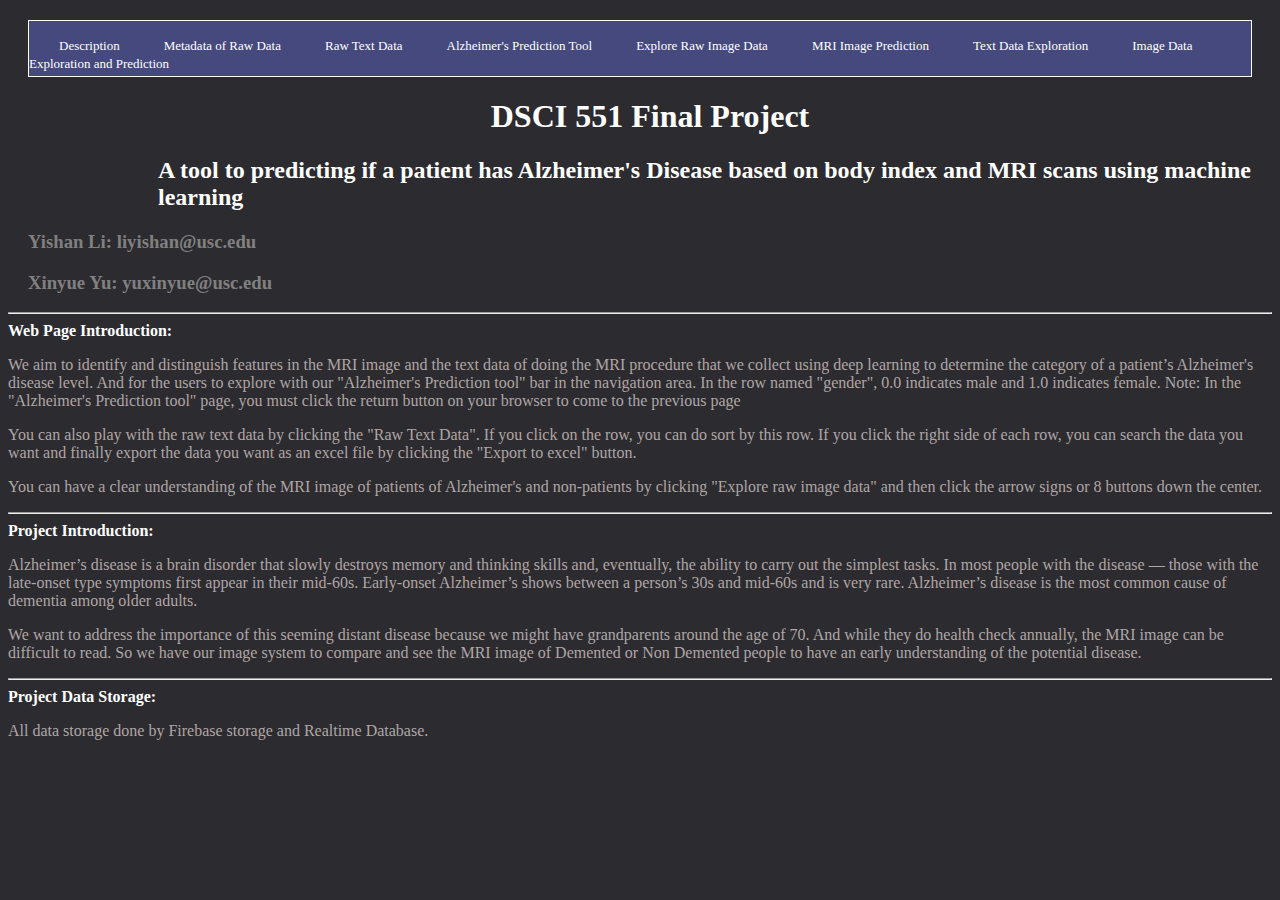
<file: Website File/index.html>
<!DOCTYPE html>
<html lang="en">
<head>
    <meta charset="UTF-8">
    <meta http-equiv="X-UA-Compatible" content="IE=edge">
    <meta name="viewport" content="width=device-width, initial-scale=1.0">
    <title>Document</title>
    <link rel="stylesheet" href="style.css">
</head>
<body>
    <div class="navigation">
        <a href="index.html">Description</a>
        <a href="metadata.html">Metadata of Raw Data</a>
        <a href="textdata.html">Raw Text Data</a>
        <a href="https://finallit.herokuapp.com/">Alzheimer's Prediction Tool</a>
        <a href="image.html">Explore Raw Image Data</a>
        <a href="myForm.html">MRI Image Prediction</a>
        <a href="mldata.html">Text Data Exploration</a>
        <a href="imgdata.html">Image Data Exploration and Prediction</a>
    </div>
    <h1>
        <center>DSCI 551 Final Project</center></h1>
    <h2>A tool to predicting if a patient has Alzheimer's Disease based on body index and MRI scans using machine learning</h2>
    <h3>Yishan Li: liyishan@usc.edu</h3>
    <h3>Xinyue Yu: yuxinyue@usc.edu</h3>
    <hr/>
    <b>Web Page Introduction:</b>
    <p>We aim to identify and distinguish features in the MRI image and the text data of doing the MRI procedure that we collect using deep learning to determine the category of a patient’s Alzheimer's disease level. And for the users to explore with our "Alzheimer's Prediction tool" bar in the navigation area. In the row named "gender", 0.0 indicates male and 1.0 indicates female. Note: In the "Alzheimer's Prediction tool" page, you must click the return button on your browser to come to the previous page </p>
    <p>You can also play with the raw text data by clicking the "Raw Text Data". If you click on the row, you can do sort by this row. If you click the right side of each row, you can search the data you want and finally export the data you want as an excel file by clicking the "Export to excel" button.</p>
    <p>You can have a clear understanding of the MRI image of patients of Alzheimer's and non-patients by clicking "Explore raw image data" and then click the arrow signs or 8 buttons down the center. </p>
    <hr/>
    <b>Project Introduction:</b>
    <p>Alzheimer’s disease is a brain disorder that slowly destroys memory and thinking skills and, eventually, the ability to carry out the simplest tasks. In most people with the disease — those with the late-onset type symptoms first appear in their mid-60s. Early-onset Alzheimer’s shows between a person’s 30s and mid-60s and is very rare. Alzheimer’s disease is the most common cause of dementia among older adults.</p>
    <p>We want to address the importance of this seeming distant disease because we might have grandparents around the age of 70. And while they do health check annually, the MRI image can be difficult to read. So we have our image system to compare and see the MRI image of Demented or Non Demented people to have an early understanding of the potential disease. </p>
    <hr/>
    <b>Project Data Storage:</b>
    <p>All data storage done by Firebase storage and Realtime Database. </p>
</body>
</html>
</file>
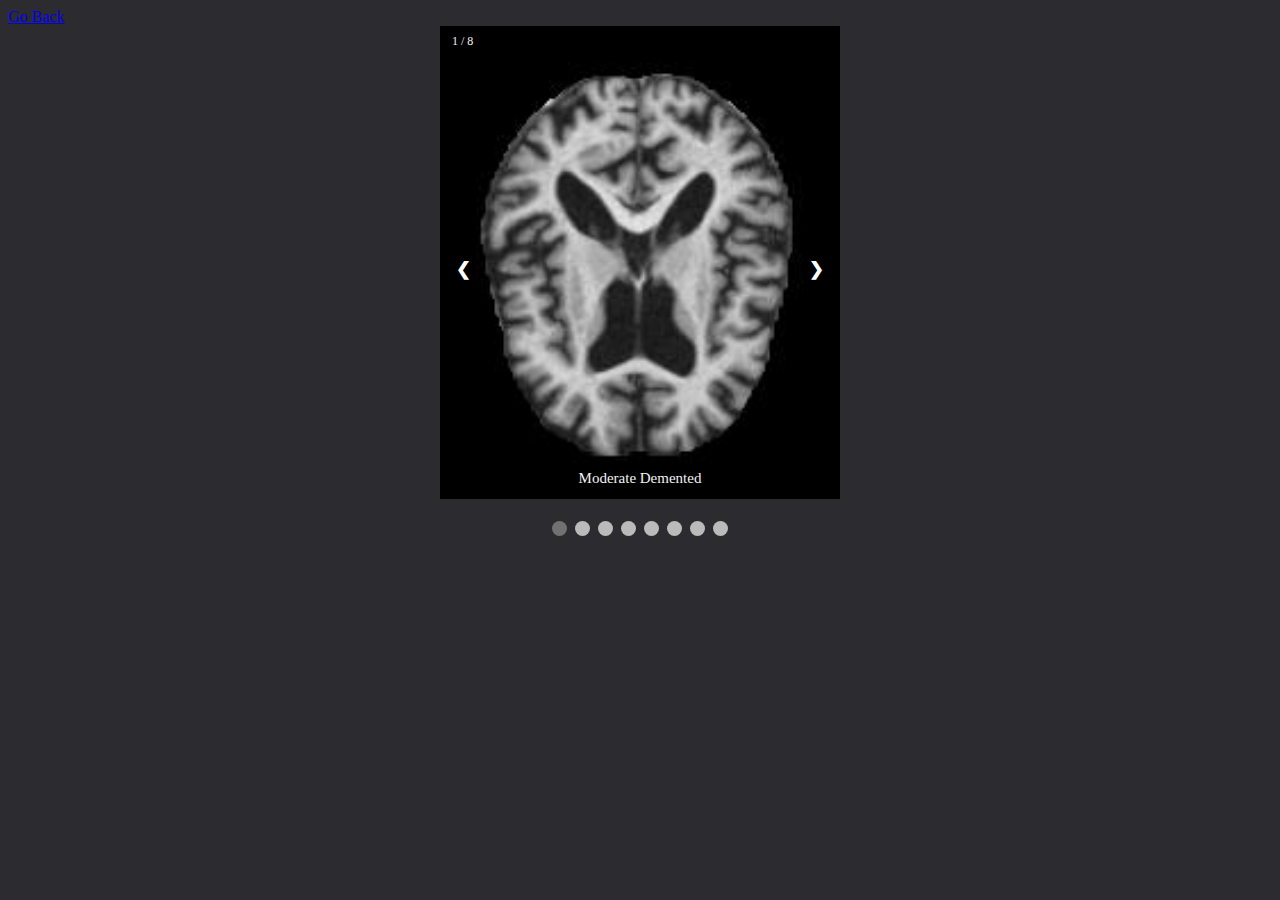
<file: Website File/image.html>
<!DOCTYPE html>
<html lang="en">
<head>
    <meta charset="UTF-8">
    <meta http-equiv="X-UA-Compatible" content="IE=edge">
    <meta name="viewport" content="width=device-width, initial-scale=1.0">
    <title>Image raw data exploration</title>

    <link rel="stylesheet" type="text/css" href="image.css">
</head>
<body>
    <div class="navigation">
        <a href="index.html">Go Back</a>
      </div>

    <!-- Slideshow container -->
    <div class="slideshow-container">

    <!-- Full-width images with number and caption text -->
    <div class="mySlides fade">
      <div class="numbertext">1 / 8</div>
      <img src="./images/Dem34.jpg" style="width:100%">
      <div class="text">Moderate Demented</div>
    </div>
  
    <div class="mySlides fade">
      <div class="numbertext">2 / 8</div>
      <img src="./images/nonDem2.jpg" style="width:100%">
      <div class="text">Non Demented</div>
    </div>
  
    <div class="mySlides fade">
      <div class="numbertext">3 / 8</div>
      <img src="./images/Dem27.jpg" style="width:100%">
      <div class="text">Moderate Demented</div>
    </div>
    <div class="mySlides fade">
        <div class="numbertext">4 / 8</div>
        <img src="./images/nonDem6.jpg" style="width:100%">
        <div class="text">Non Demented</div>
      </div>
      <div class="mySlides fade">
        <div class="numbertext">5 / 8</div>
        <img src="./images/Dem44.jpg" style="width:100%">
        <div class="text">Moderate Demented</div>
      </div>
      <div class="mySlides fade">
        <div class="numbertext">6 / 8</div>
        <img src="./images/nonDem135.jpg" style="width:100%">
        <div class="text">Non Demented</div>
      </div>
      <div class="mySlides fade">
        <div class="numbertext">7 / 8</div>
        <img src="./images/Dem48.jpg" style="width:100%">
        <div class="text">Moderate Demented</div>
      </div>
      <div class="mySlides fade">
        <div class="numbertext">8 / 8</div>
        <img src="./images/nonDem503.jpg" style="width:100%">
        <div class="text">Non Demented</div>
      </div>

    <!-- Next and previous buttons -->
    <a class="prev" onclick="plusSlides(-1)">&#10094;</a>
    <a class="next" onclick="plusSlides(1)">&#10095;</a>
  </div>
  
  <br>
  
  <!-- The dots/circles -->
  <div style="text-align:center">
    <span class="dot" onclick="currentSlide(1)"></span>
    <span class="dot" onclick="currentSlide(2)"></span>
    <span class="dot" onclick="currentSlide(3)"></span>
    <span class="dot" onclick="currentSlide(4)"></span>
    <span class="dot" onclick="currentSlide(5)"></span>
    <span class="dot" onclick="currentSlide(6)"></span>
    <span class="dot" onclick="currentSlide(7)"></span>
    <span class="dot" onclick="currentSlide(8)"></span>
  </div>
  
  <script src="./img.js"> </script>
</body>
</html>
</file>
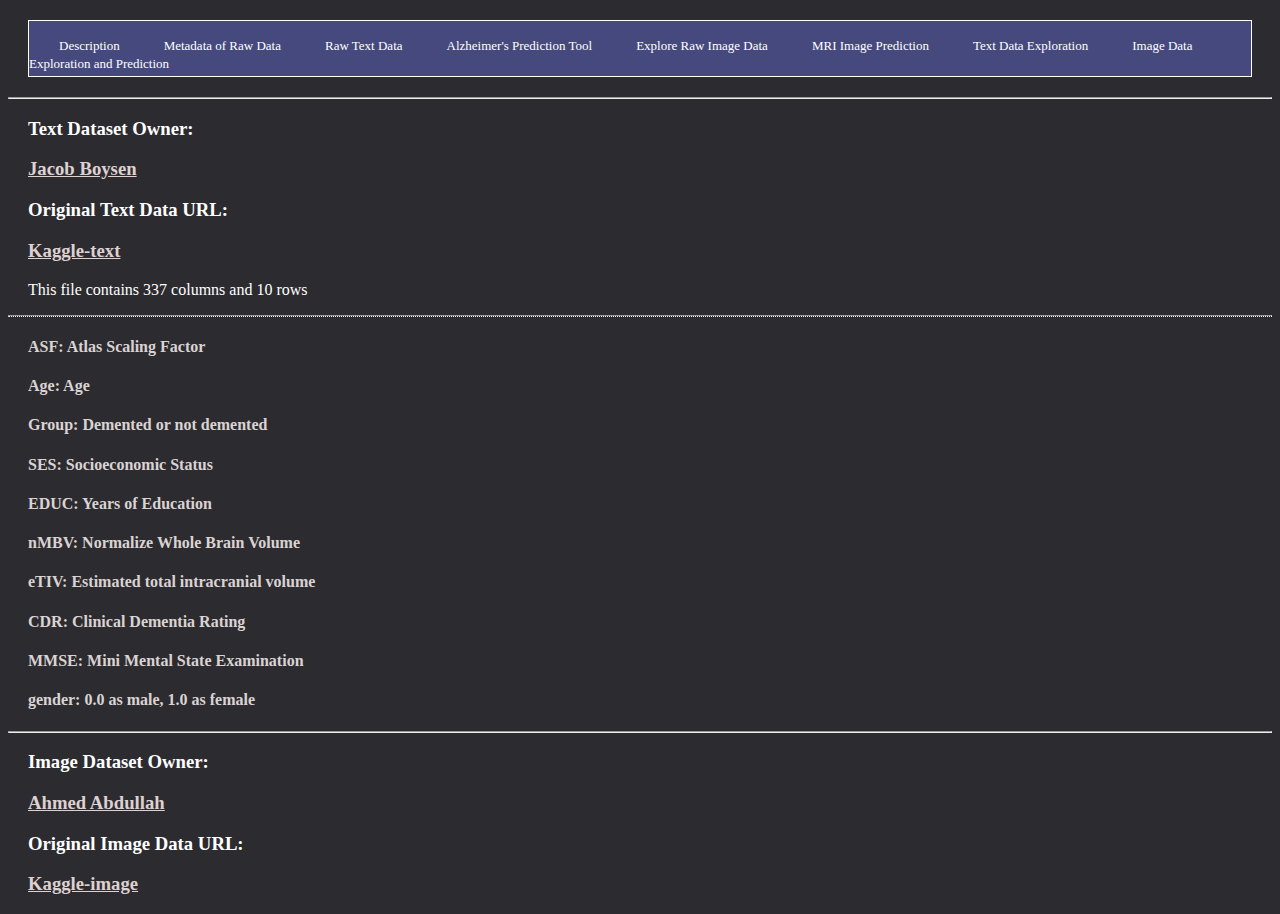
<file: Website File/metadata.html>
<!DOCTYPE html>
<html lang="en">
<head>
    <meta charset="UTF-8">
    <meta http-equiv="X-UA-Compatible" content="IE=edge">
    <meta name="viewport" content="width=device-width, initial-scale=1.0">
    <title>Metadata of text data</title>
    <link rel="stylesheet" href="metadata.css">
</head>
<body>
    <div class="navigation">
        <a href="index.html">Description</a>
        <a href="metadata.html">Metadata of Raw Data</a>
        <a href="textdata.html">Raw Text Data</a>
        <a href="https://finallit.herokuapp.com/">Alzheimer's Prediction Tool</a>
        <a href="image.html">Explore Raw Image Data</a>
        <a href="myForm.html">MRI Image Prediction</a>
        <a href="mldata.html">Text Data Exploration</a>
        <a href="imgdata.html">Image Data Exploration and Prediction</a>
    </div>
    <hr/>
    <h3>Text Dataset Owner:</h3>
    <h3>  
        <a href="https://www.kaggle.com/jboysen">Jacob Boysen</a>
     </h3>
    <h3>Original Text Data URL:</h3>
    <h3>
    <a href="https://www.kaggle.com/jboysen/mri-and-alzheimers?select=oasis_longitudinal.csv">Kaggle-text</a>
    </h3>
    <p>This file contains 337 columns and 10 rows</p>
    <hr style="border-bottom: dotted 1px rgb(255, 255, 255)" />
    <h4>ASF: Atlas Scaling Factor </h4>
    <h4>Age: Age </h4>
    <h4>Group: Demented or not demented</h4>
    <h4>SES: Socioeconomic Status</h4>
    <h4>EDUC: Years of Education</h4>
    <h4>nMBV: Normalize Whole Brain Volume</h4>
    <h4>eTIV: Estimated total intracranial volume</h4>
    <h4>CDR: Clinical Dementia Rating</h4>
    <h4>MMSE: Mini Mental State Examination</h4>
    <h4>gender: 0.0 as male, 1.0 as female</h4>
    <hr/>
    <h3>Image Dataset Owner:</h3>
    <h3>  
        <a href="https://www.kaggle.com/legendahmed">Ahmed Abdullah</a>
     </h3>
    <h3>Original Image Data URL:</h3>
    <h3>
    <a href="https://www.kaggle.com/legendahmed/alzheimermridataset">Kaggle-image</a>
    </h3>
    


</body>
</html>
</file>
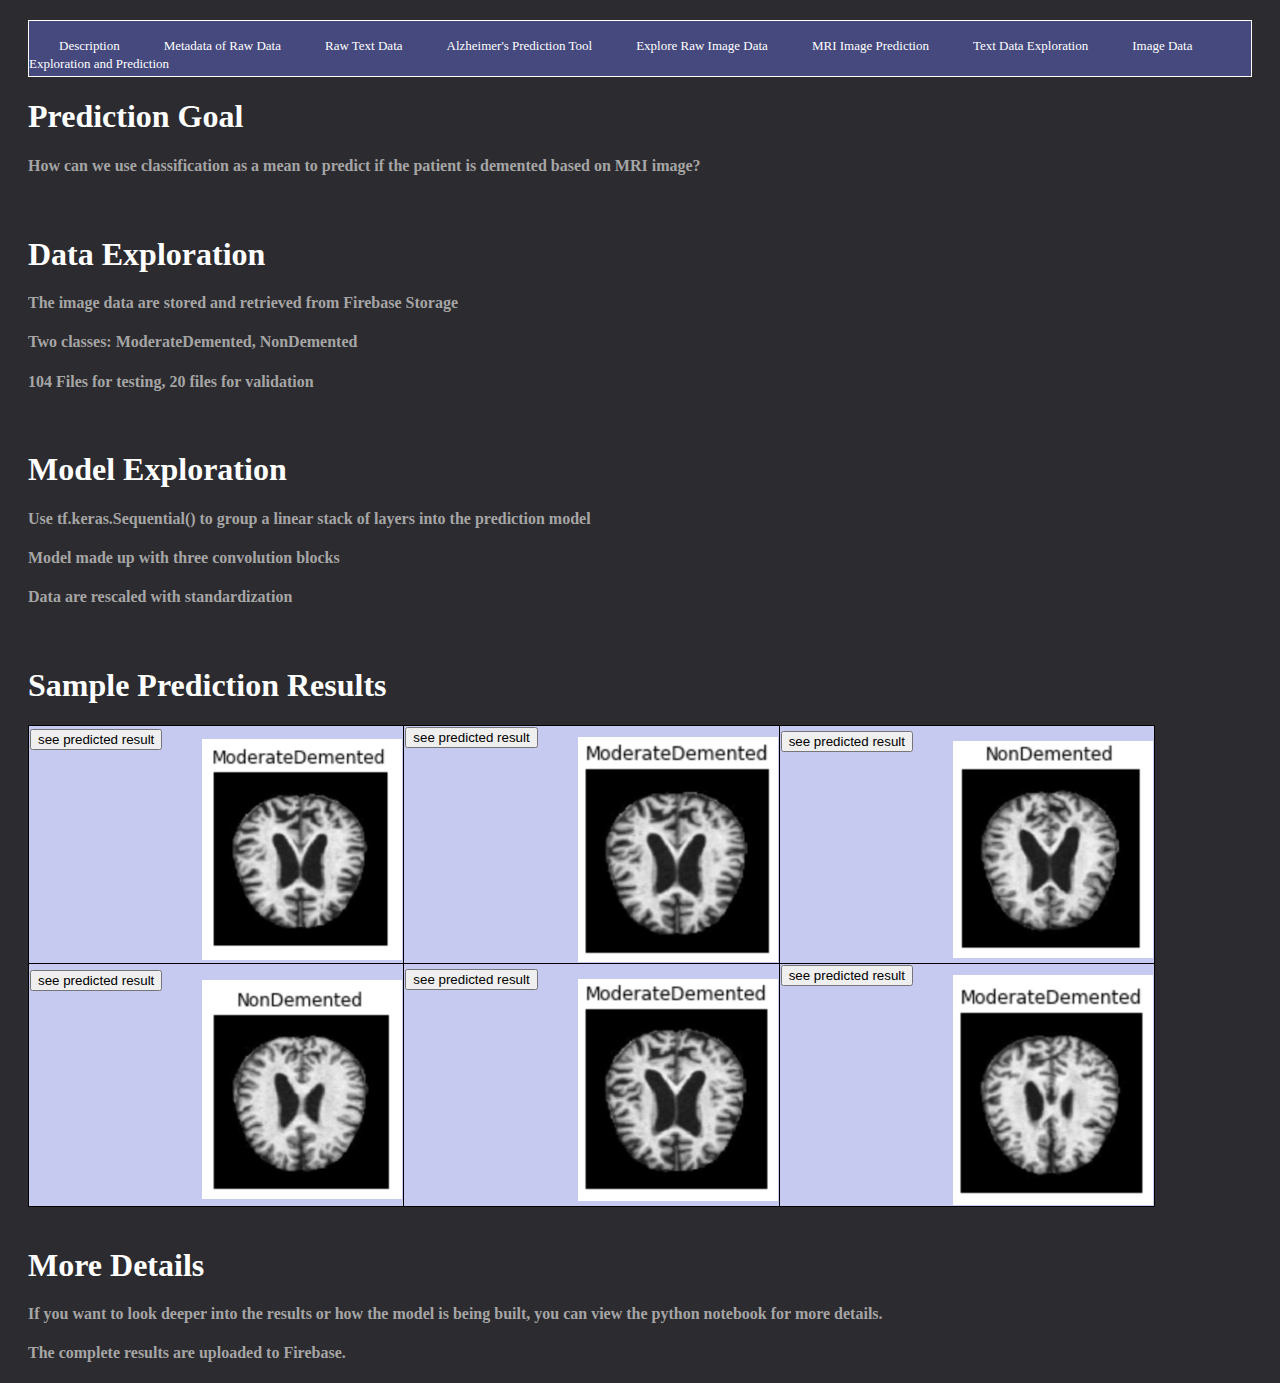
<file: Website File/myForm.html>
<!DOCTYPE html>
<html lang = "en">
	<head>
		<meta charset = "utf-8">
		<title>MRI image prediction</title>
		<link rel="stylesheet" type="text/css" href="style.css">
	</head>
	<body>
	<div class="navigation">
        <a href="index.html">Description</a>
        <a href="metadata.html">Metadata of Raw Data</a>
        <a href="textdata.html">Raw Text Data</a>
        <a href="https://finallit.herokuapp.com/">Alzheimer's Prediction Tool</a>
        <a href="image.html">Explore Raw Image Data</a>
        <a href="myForm.html">MRI Image Prediction</a>
        <a href="mldata.html">Text Data Exploration</a>
        <a href="imgdata.html">Image Data Exploration and Prediction</a>
    </div>

		<h1> Prediction Goal</h1>
		<p><h4>How can we use classification as a mean to predict if the patient is demented based on MRI image?</h4></p>
		<br>
		<h1> Data Exploration</h1>
		<p><h4>The image data are stored and retrieved from Firebase Storage</h4></p>
		<p><h4>Two classes: ModerateDemented, NonDemented</h4></p>
		<p><h4>104 Files for testing, 20 files for validation</h4></p>

		<br>
		<h1> Model Exploration</h1>
		<p><h4>Use tf.keras.Sequential() to group a linear stack of layers into the prediction model</h4></p>
		<p><h4>Model made up with three convolution blocks</h4></p>
		<p><h4>Data are rescaled with standardization</h4></p>
		<br>
		<h1> Sample Prediction Results</h1>
		<table align="center">
			<tr>
				<td>
					<img src="test_img/1.jpg" alt="1">
					<button type="button" onclick="alert('NonDemented')">see predicted result</button>
				</td>
				<td>
					<img src="test_img/2.jpg" alt="2">
					<button type="button" onclick="alert('ModerateDemented')">see predicted result</button>
				</td>
				<td>
					<img src="test_img/3.jpg" alt="3">
					<button type="button" onclick="alert('NonDemented')">see predicted result</button>
				</td>
			</tr>
			<tr>
				<td>
					<img src="test_img/9.jpg" alt="9">
					<button type="button" onclick="alert('ModerateDemented')">see predicted result</button>
				</td>
				<td>
					<img src="test_img/10.jpg" alt="10">
					<button type="button" onclick="alert('ModerateDemented')">see predicted result</button>
				</td>
				<td>
					<img src="test_img/11.jpg" alt="11">
					<button type="button" onclick="alert('ModerateDemented')">see predicted result</button>
				</td>
			</tr>
		</table>
		<br>
		<h1> More Details</h1>
		<p><h4>If you want to look deeper into the results or how the model is being built, you can view the python notebook for more details. </h4></p>
		<p><h4>The complete results are uploaded to Firebase.</h4></p>




	</body>
</html>
</file>
<file: Website File/style.css>
body {
	background-color: rgb(44, 43, 47  ); /*211, 213, 236);*/
}

/*navigation*/
.navigation{
	background-color: rgb(69, 73, 125 );
	width: auto;
	height: 40px;
	margin: 20px;
	padding-top: 15px;
	border: 1px solid white;
}

.navigation a{
    color: white;
	font-size: 13px;
	margin-left:20px;
	padding: 10px;
	text-decoration:none;
}

.navigation a:hover{
	  background-color: rgb(186, 181, 232);
}


h1{
	color:white;
	margin-left: 20px;
}
h2{
	color:white;
	margin-left: 150px;
}
h3{
	color:grey;
	margin-left: 20px;
}
h4{
	color: rgb(165, 165, 165);
	margin-left: 20px;
}
h5{
	color:white;
	margin-left: 20px;
}
p{
	color:rgb(175, 166, 166);
}
b{
	color: white;
}

table, th, td {
	border: 1px solid black;
	margin-left: 20px;
	height: 30px;
	border-collapse: collapse;
}

th, td {
	text-align: center;
}

tr:nth-child(odd){
	background-color: rgb(198, 201, 240);
}
tr:nth-child(even){
	background-color: rgb(198,201,240);
}

tr:hover{
  background-color: rgb(186, 181, 232);
}

.contactdiv{
	float:left;
	width:60%;
}

.imgdiv{
	float: right;
	margin-left:40px;
	margin-top:10px;
	width: 500px;
}

img {
	float: right;
	margin-left:40px;
	margin-top:10px;
	width: 200px;
}





.styleimg{
	width: 20px;
	display: none;
}

tr:hover img{
	display:block;
}

/*Form Input*/
.form{
	background-color: white;
	border-radius: 5px;
	width:26%;
	height:480px;
	margin-left:500px;
	margin-top: 50px;
}

.form form{
	height: 500px;
	padding-top: 10px;
	text-align: center;
}

.form label{
	padding-left: 10px;
	padding-right: 10px;
	padding-top: 10px;
	margin:5px;
	width: 90%;
	text-align: left;
	float:left;
}

.form input,select{
    width: 50%;
    height: 35px;
    float: right;
    border-radius: 5px;
    border: 1px solid gray;
}

.button{
	background-color: lightgreen;
	margin-top: 25px;
	margin-right:10px;
	border-radius: 5px;
}
</file>
<file: Website File/image.css>
body {
	background-color: rgb(44, 43, 47  ); /*211, 213, 236);*/
}
* {box-sizing:border-box}

/* Slideshow container */
.slideshow-container {
  max-width: 400px;
  position: relative;
  margin: auto;
}
.slideshow-container1 {
    max-width: 400px;
    position: relative;
    margin: 100px;
  }

/* Hide the images by default */
.mySlides {
  display: none;
}

/* Next & previous buttons */
.prev, .next {
  cursor: pointer;
  position: absolute;
  top: 50%;
  width: auto;
  margin-top: -22px;
  padding: 16px;
  color: white;
  font-weight: bold;
  font-size: 18px;
  transition: 0.6s ease;
  border-radius: 0 3px 3px 0;
  user-select: none;
}

/* Position the "next button" to the right */
.next {
  right: 0;
  border-radius: 3px 0 0 3px;
}

/* On hover, add a black background color with a little bit see-through */
.prev:hover, .next:hover {
  background-color: rgba(0,0,0,0.8);
}

/* Caption text */
.text {
  color: #f2f2f2;
  font-size: 15px;
  padding: 8px 12px;
  position: absolute;
  bottom: 8px;
  width: 100%;
  text-align: center;
}

/* Number text (1/3 etc) */
.numbertext {
  color: #f2f2f2;
  font-size: 12px;
  padding: 8px 12px;
  position: absolute;
  top: 0;
}

/* The dots/bullets/indicators */
.dot {
  cursor: pointer;
  height: 15px;
  width: 15px;
  margin: 0 2px;
  background-color: #bbb;
  border-radius: 50%;
  display: inline-block;
  transition: background-color 0.6s ease;
}

.active, .dot:hover {
  background-color: #717171;
}

/* Fading animation */
.fade {
  -webkit-animation-name: fade;
  -webkit-animation-duration: 1.5s;
  animation-name: fade;
  animation-duration: 1.5s;
}


@-webkit-keyframes fade {
  from {opacity: .4}
  to {opacity: 1}
}

@keyframes fade {
  from {opacity: .4}
  to {opacity: 1}
}
</file>
<file: Website File/metadata.css>
body {
	background-color: rgb(44, 43, 47  ); /*211, 213, 236);*/
}
/*navigation*/
.navigation{
	background-color: rgb(69, 73, 125 );
	width: auto;
	height: 40px;
	margin: 20px;
	padding-top: 15px;
	border: 1px solid white;
}

.navigation a{
    color: white;
	font-size: 13px;
	margin-left:20px;
	padding: 10px;
	text-decoration:none;
}

.navigation a:hover{
	  background-color: rgb(186, 181, 232);
}
h1{
	color:white;
	margin-left: 20px;
}
h2{
	color:rgb(186, 182, 196);
	margin-left: 20px;
}
h3{
	color:white;
	margin-left: 20px;
}
h4{
	color: rgb(218, 211, 211);
	margin-left: 20px;
}
h5{
	color:white;
	margin-left: 20px;
}
p{
	color:white;
	margin-left: 20px;
}
a{
	color:rgb(221, 209, 209);
}
</file>
